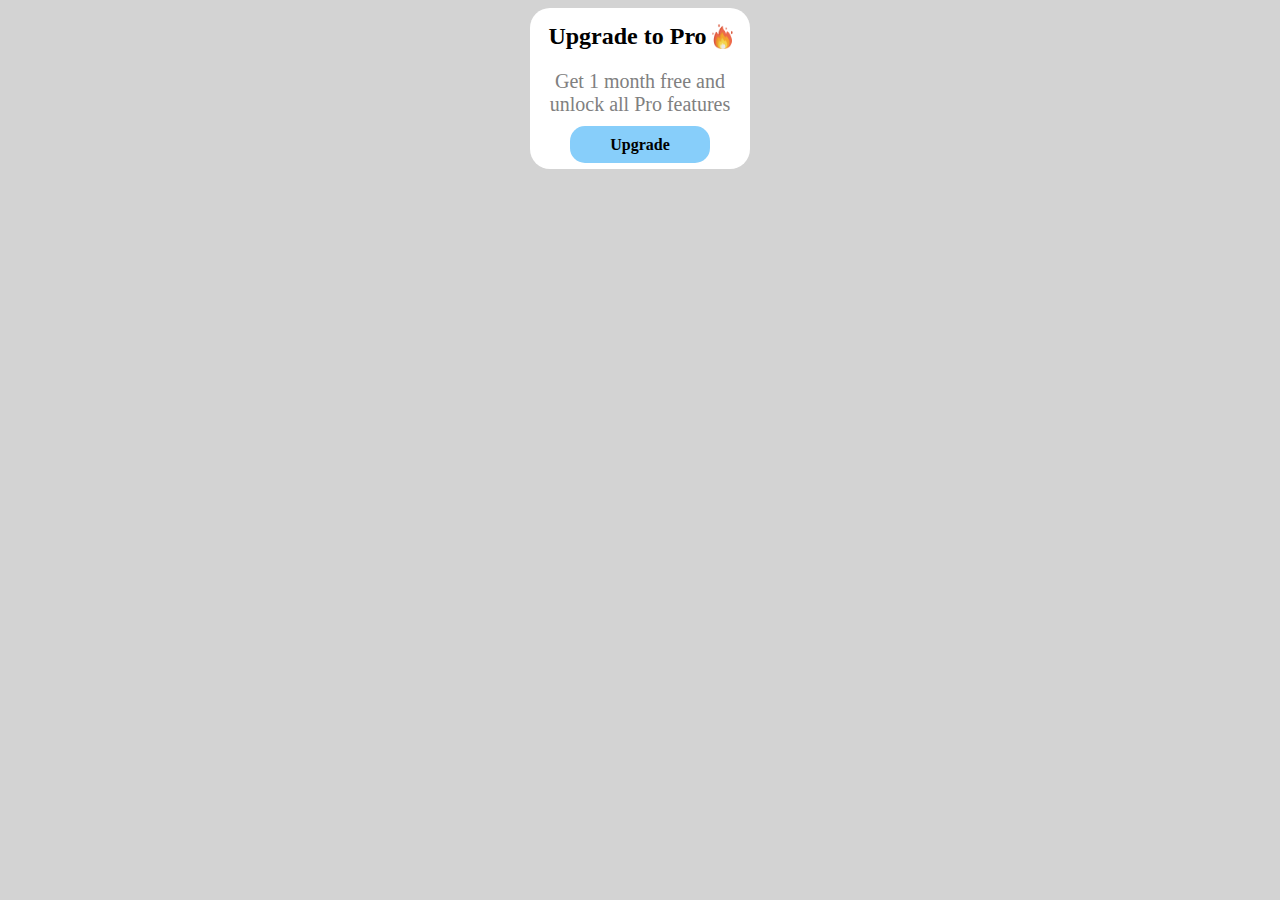
<file: FE-HW2/index.html>
<!doctype html>
<html lang="en">
<head>
    <meta charset="UTF-8">
    <meta name="viewport"
          content="width=device-width, user-scalable=no, initial-scale=1.0, maximum-scale=1.0, minimum-scale=1.0">
    <meta http-equiv="X-UA-Compatible" content="ie=edge">
    <link rel="stylesheet" href="style.css">
    <title>Homework2</title>
</head>
<body>
<div class="block">
    <div class="title">
        <h2>
            Upgrade to Pro
        </h2>
        <img src="images/free-icon-fire-599502.png"/>
    </div>
    <p>
        Get 1 month free and unlock all Pro features
    </p>
    <a href="https://google.com">Upgrade</a>
</div>
</body>
</html>
</file>
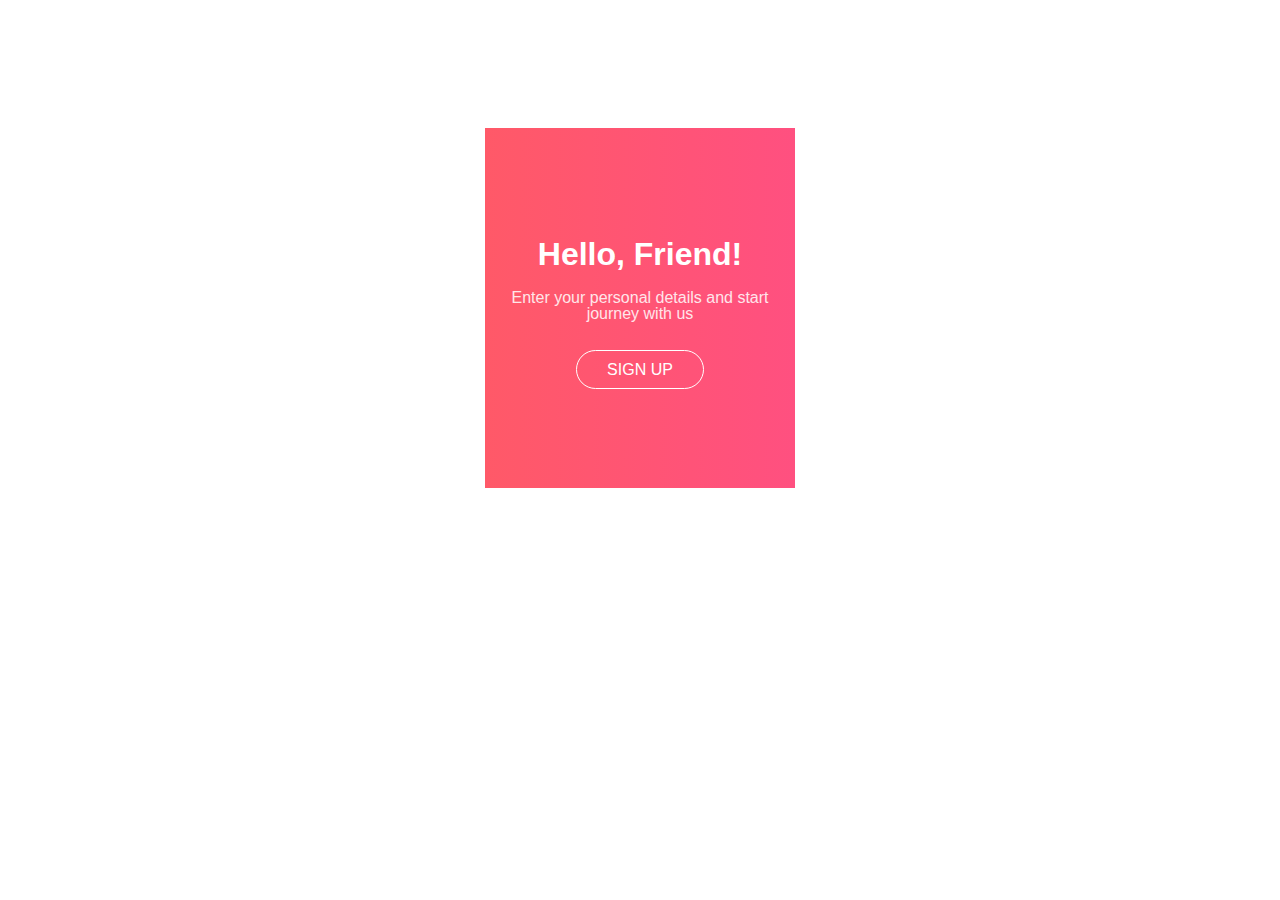
<file: FE-HW3/index.html>
<!doctype html>
<html lang="en">
<head>
    <meta charset="UTF-8">
    <meta name="viewport"
          content="width=device-width, user-scalable=no, initial-scale=1.0, maximum-scale=1.0, minimum-scale=1.0">
    <meta http-equiv="X-UA-Compatible" content="ie=edge">
    <link rel="stylesheet" href="reset.css">
    <link rel="stylesheet" href="style.css">
    <title>Document</title>
</head>
<body>
<div>
    <h1>
        Hello, Friend!
    </h1>
    <h6>
        Enter your personal details and start journey with us
    </h6>
    <a href="#">
        sign up
    </a>
</div>

</body>
</html>
</file>
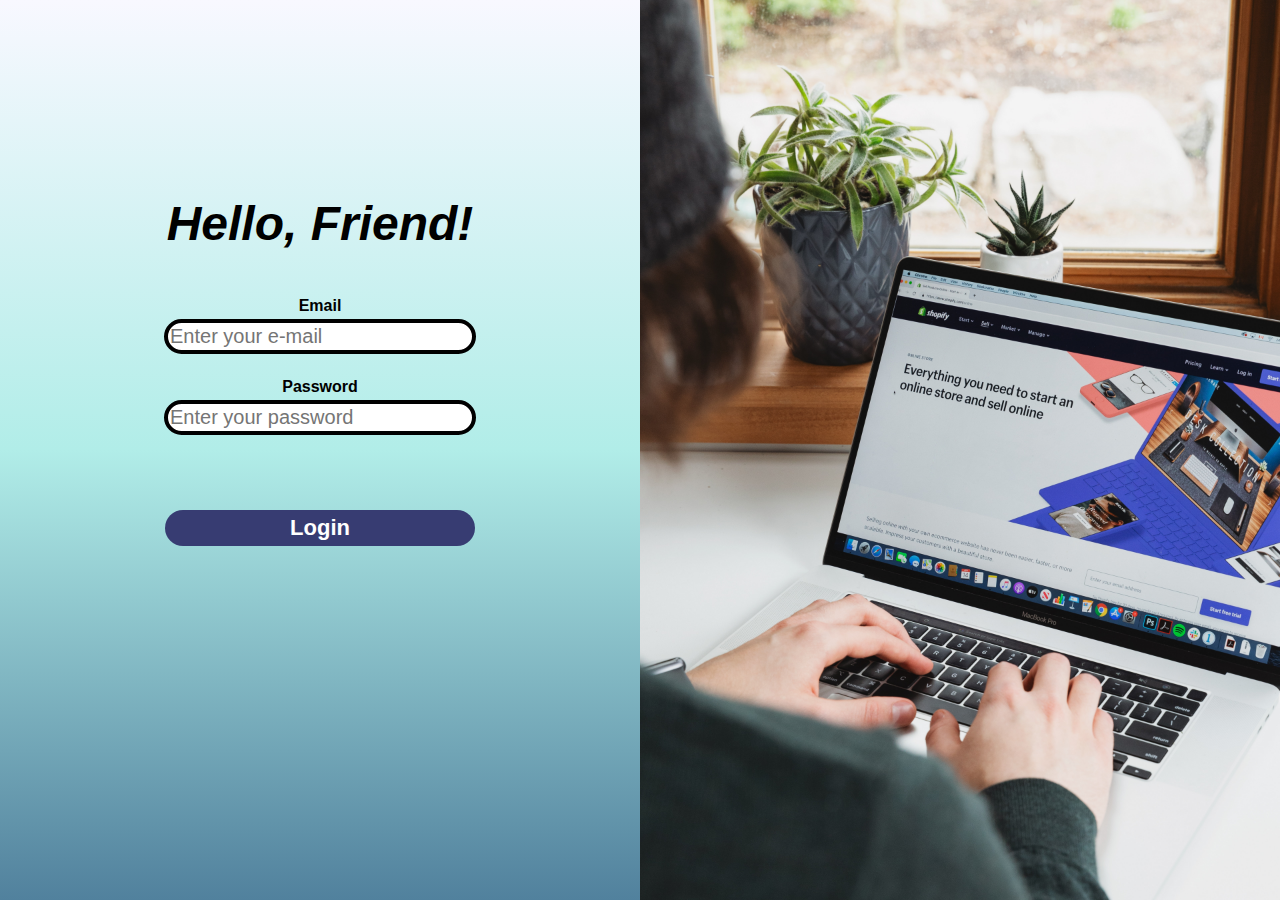
<file: FE-HW4/index.html>
<!doctype html>
<html lang="en">
<head>
    <meta charset="UTF-8">
    <meta name="viewport"
          content="width=device-width, user-scalable=no, initial-scale=1.0, maximum-scale=1.0, minimum-scale=1.0">
    <meta http-equiv="X-UA-Compatible" content="ie=edge">
    <link rel="stylesheet" href="reset.css">
    <link rel="stylesheet" href="style.css">
    <title>Login Page</title>
</head>
<body>

<div class="left">
    <h1>
        Hello, Friend!
    </h1>
    <p>
        Email
    </p>
    <input type="email" placeholder="Enter your e-mail">

    <p>
        Password
    </p>
    <input type="password" placeholder="Enter your password">

    <div>
        <button type="submit">
            Login
        </button>
    </div>
</div>
<div class="right">
    <figure>

        <img src="img/roberto-cortese-ejhjSZKTeeg-unsplash.jpg"/>
    </figure>
</div>

</body>
</html>
</file>
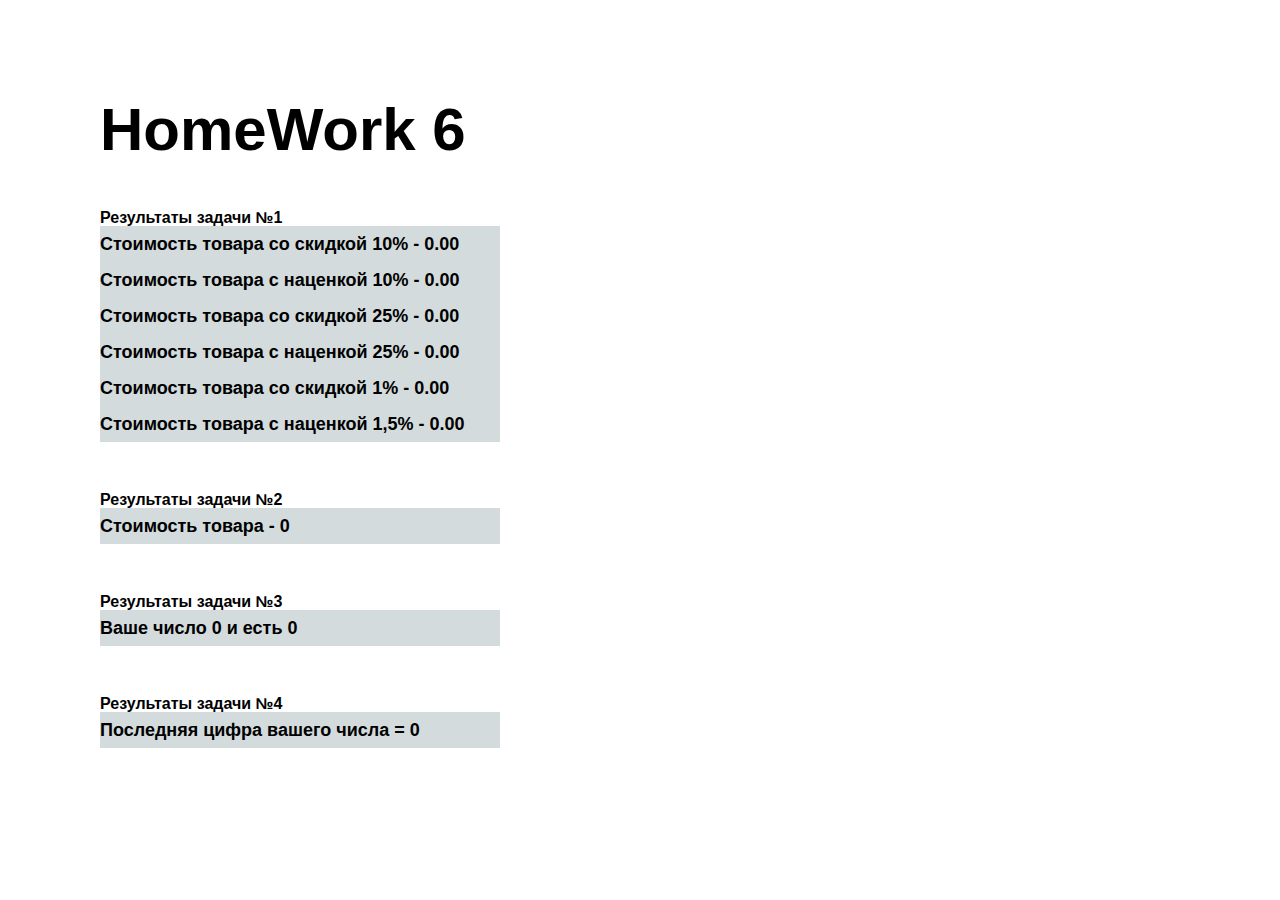
<file: FE-HW6.1/index.html>
<!doctype html>
<html lang="en">
<head>
    <meta charset="UTF-8">
    <meta name="viewport"
          content="width=device-width, user-scalable=no, initial-scale=1.0, maximum-scale=1.0, minimum-scale=1.0">
    <meta http-equiv="X-UA-Compatible" content="ie=edge">
    <link rel="stylesheet" href="reset.css">
    <link rel="stylesheet" href="style.css">
    <title>Document</title>
</head>
<body>

<h1>
    HomeWork 6
</h1>

<div>
    <h2 class="h21">Результаты задачи №1</h2>
    <p class="answers task1"></p>
    <h2 class="h22">Результаты задачи №2</h2>
    <p class="answers task2"></p>
    <h2 class="h23">Результаты задачи №3</h2>
    <p class="answers task3"></p>
    <h2 class="h24">Результаты задачи №4</h2>
    <p class="answers task4"></p>
</div>

<script src="script1.js"></script>
</body>
</html>
</file>
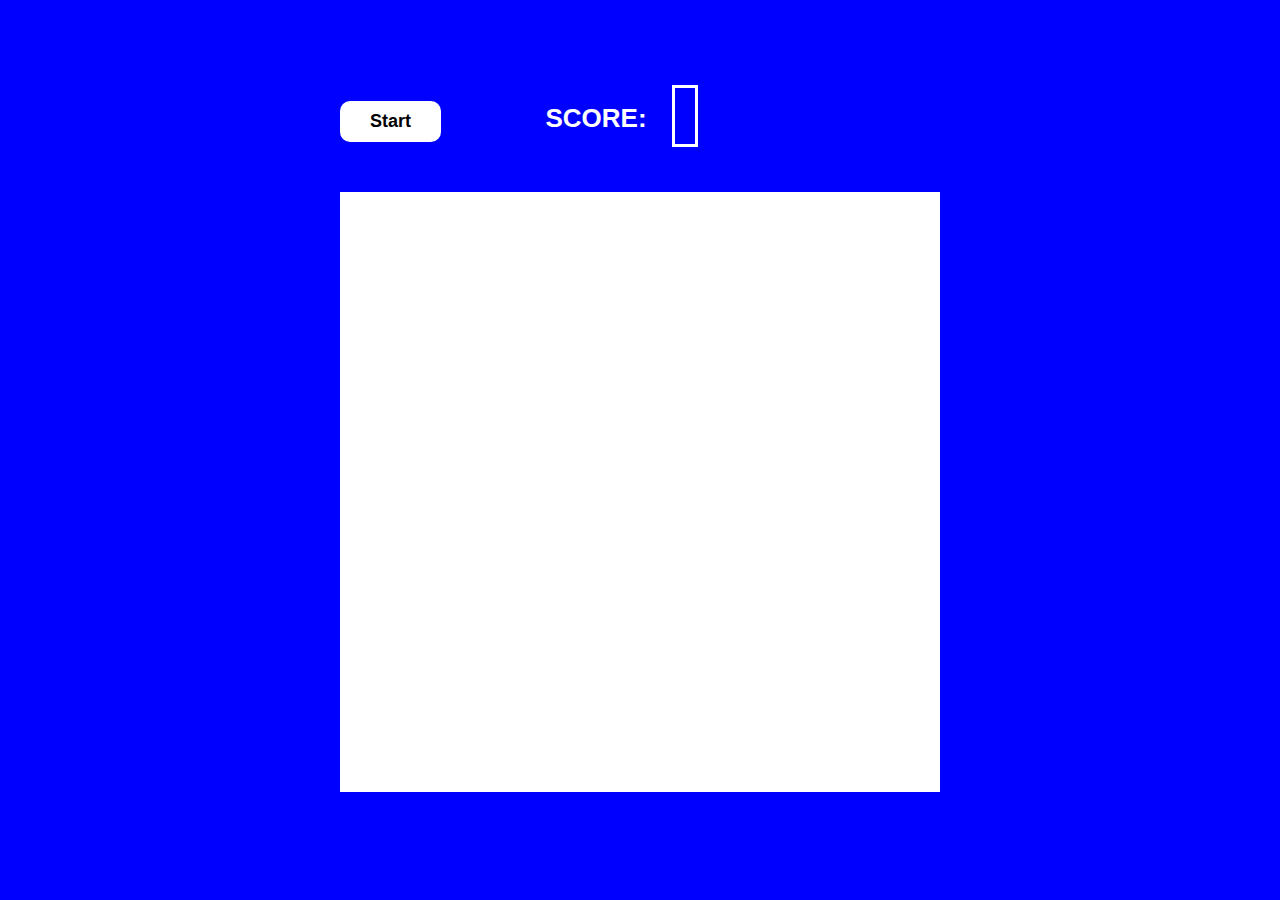
<file: GameClicker/index.html>
<!doctype html>
<html lang="en">
<head>
    <meta charset="UTF-8">
    <meta name="viewport"
          content="width=device-width, user-scalable=no, initial-scale=1.0, maximum-scale=1.0, minimum-scale=1.0">
    <meta http-equiv="X-UA-Compatible" content="ie=edge">
    <link rel="stylesheet" href="reset.css">
    <link rel="stylesheet" href="style.css">
    <title>Clicker</title>
</head>
<body>

<section class="game">
    <h2 class="you-win">
        <i>YOU WIN!!!</i>
    </h2>
    <h2 class="you-lose">
        <i>GAME OVER!!!</i>
    </h2>
    <header>
    <button id="start" onclick="startGame()"></button>
        <span>SCORE: </span>
        <span class="score"></span>
    </header>
    <div class="game-area" onmousedown="miss(event)">
        <div class="game-object" onmousedown="hit()">

        </div>
    </div>
</section>

<script src="script.js"></script>

</body>
</html>
</file>
<file: FE-HW2/style.css>
body {
    background: lightgray;
}

.block {
    margin: 0 auto;
    width: 190px;
    background: white;
    border-radius: 20px;
    padding: 15px;
    text-align: center;
}

.title {
    display: flex;
    align-items: center;
}

img {
    height: 25px;
    width: 25px;
}

p {
    font-size: 20px;
    color: gray;
}

h2 {
    margin: 0 auto;
}

a {
    background: lightskyblue;
    color: black;
    text-decoration: none;
    padding: 10px 40px;
    border-radius: 15px;
    font-weight: bold;
}
</file>
<file: FE-HW3/style.css>
@import url('https://fonts.googleapis.com/css2?family=Roboto:ital,wght@0,400;0,700;1,400&display=swap');

div {
    font-family: 'Roboto', sans-serif;
    width: 260px;
    background: linear-gradient(to right, #ff5968, #ff5080);
    text-align: center;
    margin: 10% auto;
    padding: 110px 25px;
    color: white;
}

h1 {
    font-size: 32px;
    margin-bottom: 20px;
}

h6 {
    font-size: 16px;
    font-weight: 300;
    opacity: 0.85;
    margin-bottom: 40px;
}

a {
    text-decoration: none;
    color: white;
    border: 1px solid white;
    padding: 10px 30px;
    margin-top: 20px;
    border-radius: 20px;
    text-transform: uppercase;
    font-weight: 400;
}
</file>
<file: FE-HW4/style.css>
body {
    background: lightgray;

}

.left, .right {
    width: 50%;
    height: 100%;
    position: absolute;
}

.left {
    background: linear-gradient(ghostwhite, #b1ede8ff, #51819dff);
    text-align: center;
}

h1 {
    margin-top: 200px;
    font-size: 48px;
    margin-bottom: 50px;
    font-style: italic;
}

input {
    margin-bottom: 25px;
    height: 25px;
    width: 300px;
    font-size: 20px;
    border-radius: 20px;
    border: 4px solid black;
}

.right {
    left: 50%;
    top: 0;
}

figure {
    height: 100%;
    line-height: 0;
}

img {
    object-fit: cover;
    width: 100%;
    height: 100%;
}

p {
    margin-bottom: 5px;
    font-weight: bold;
}

button {
    background: #373c72;
    padding: 5px 125px;
    border-radius: 20px;
    margin-top: 50px;
    cursor: pointer;
    font-size: 22px;
    font-weight: bold;
    color: white;
}
</file>
<file: FE-HW6.1/style.css>
h1 {
    margin: 0 auto;
    font-size: 60px;
    padding-bottom: 50px;
}

.basis {
    margin-left: 100px;
    margin-top: 100px;
}

.answers {
    display: inline-block;
    background: rgba(206, 214, 216, 0.89);
    font-size: 18px;
    font-weight: bold;
    width: 400px;
    line-height: 2;
    text-decoration: 2px solid black;
    margin-bottom: 50px;
}

.answer1 {
    display: none;
}

.h21, .h22, .h23, h1, .h24 {
    display: none;
}
</file>
<file: GameClicker/style.css>
html, body {
    height: 100%;
}

body {
    background: blue;
    display: flex;
    justify-content: center;
}

.game {
    margin-top: 100px;
}

#start {
    padding: 10px 30px;
    background-color: white;
    border-radius: 10px;
    font-size: 18px;
    font-weight: bold;
    cursor: pointer;
    margin-bottom: 50px;
    margin-right: 100px;
}

.game-area {
    background: white;
    width: 600px;
    aspect-ratio: 1;
    overflow: hidden;
}

.game-object {
    width: 100px;
    border-radius: 50%;
    aspect-ratio: 1;
    background: red;
    transform: translateY(-100%);
    position: relative;
}

.move {
    animation-name: movement;
    animation-duration: 2s;
    animation-iteration-count: infinite;
    animation-timing-function: linear;

}

@keyframes movement {
    to {
        transform: translateY(600px);
    }
}

span {
    font-weight: bold;
    color: white;
    margin-right: 25px;
    font-size: 26px;
}

.score {
    border: 3px solid white;
    font-size: 32px;
    padding: 10px;
}

.you-lose {
    display: none;
    position: absolute;
    font-size: 160px;
    color: red;
    top: 45%;
    left: 23%;
}

.you-win {
    display: none;
    position: absolute;
    font-size: 160px;
    color: gold;
    top: 45%;
    left: 28%;
}
</file>
